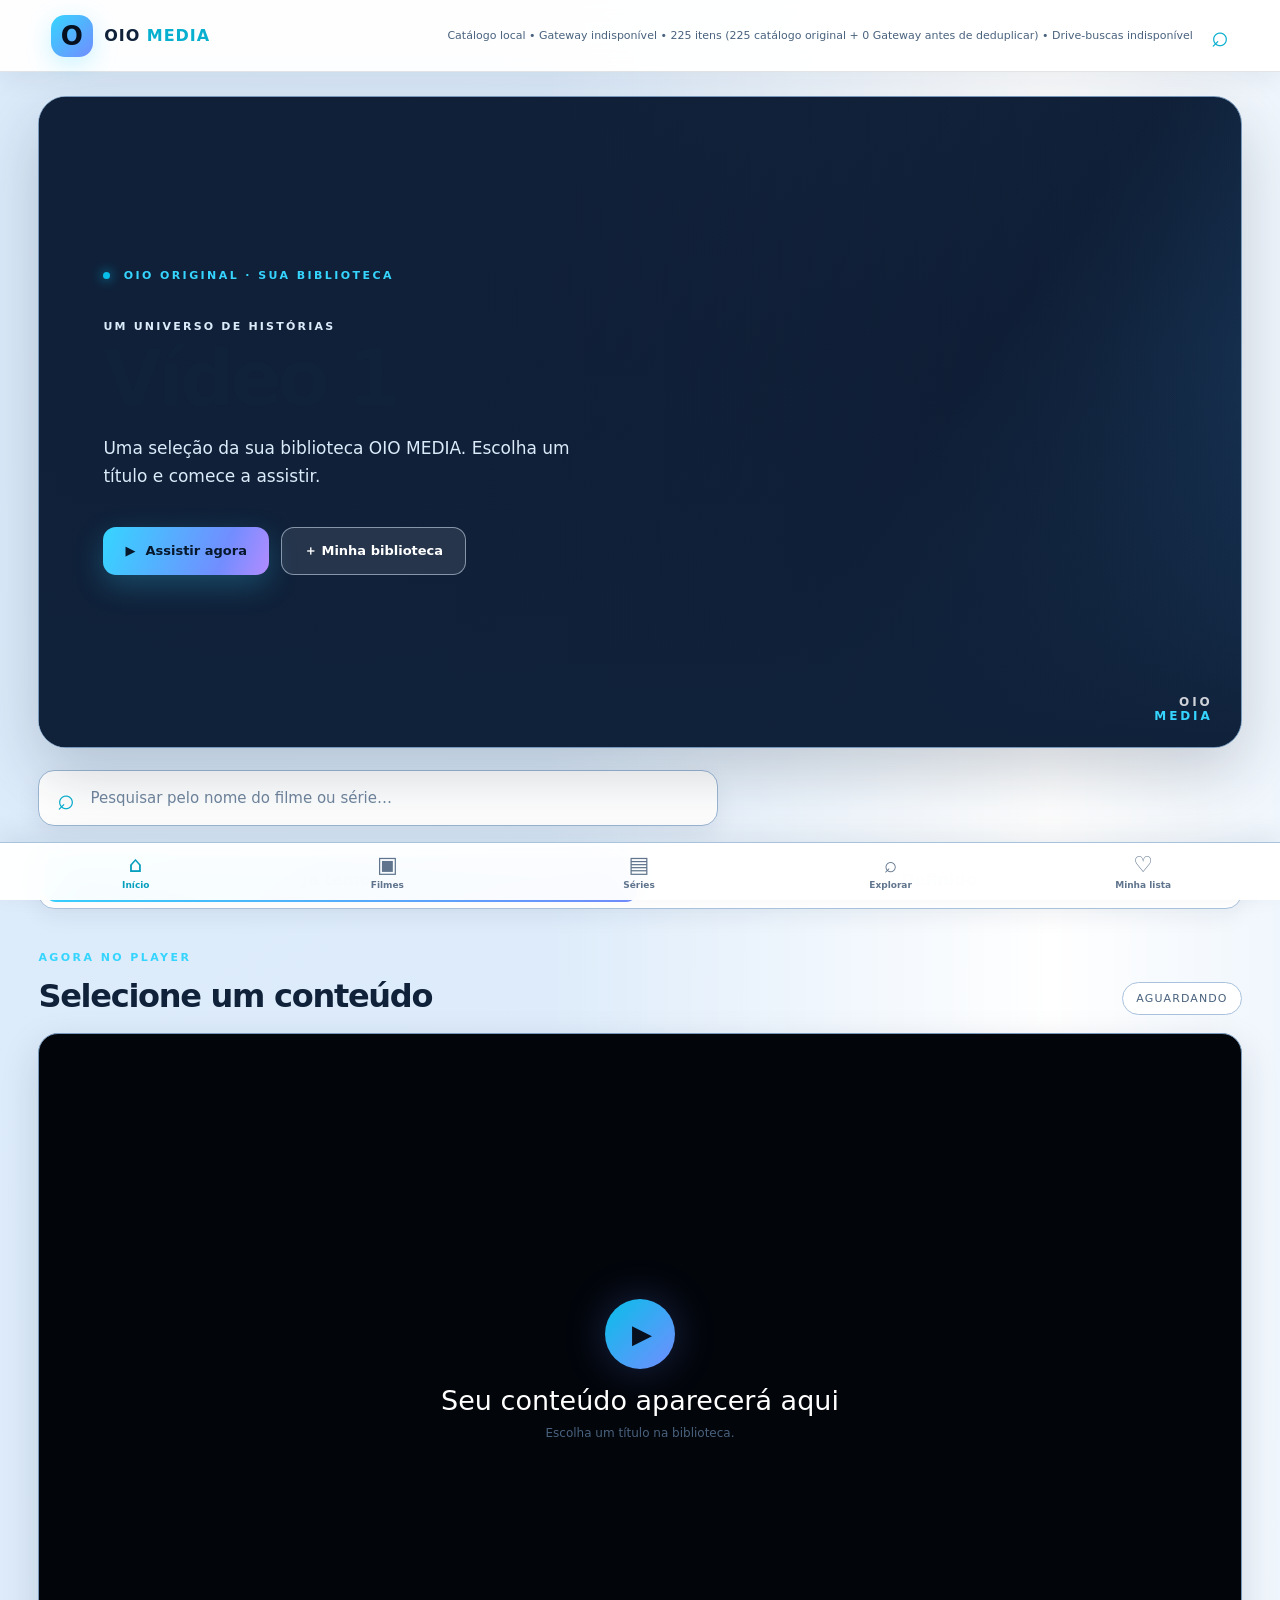
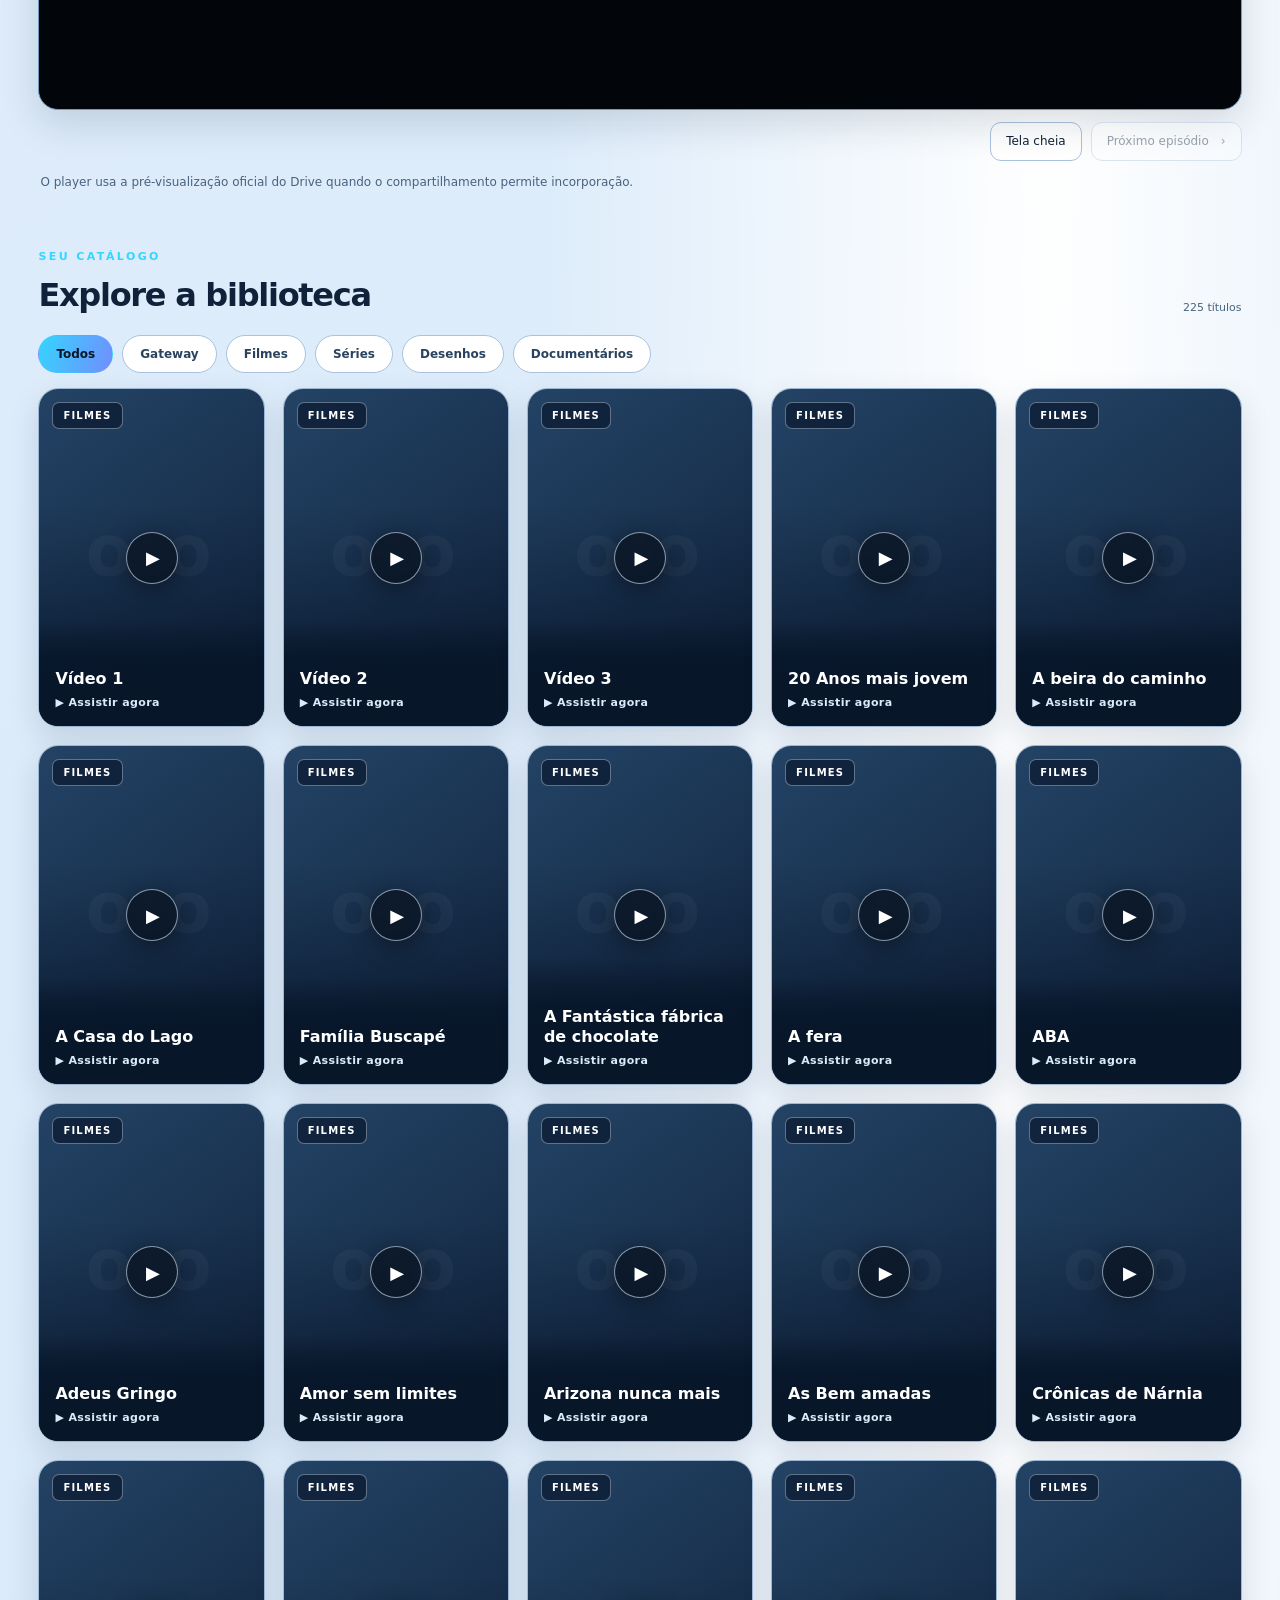
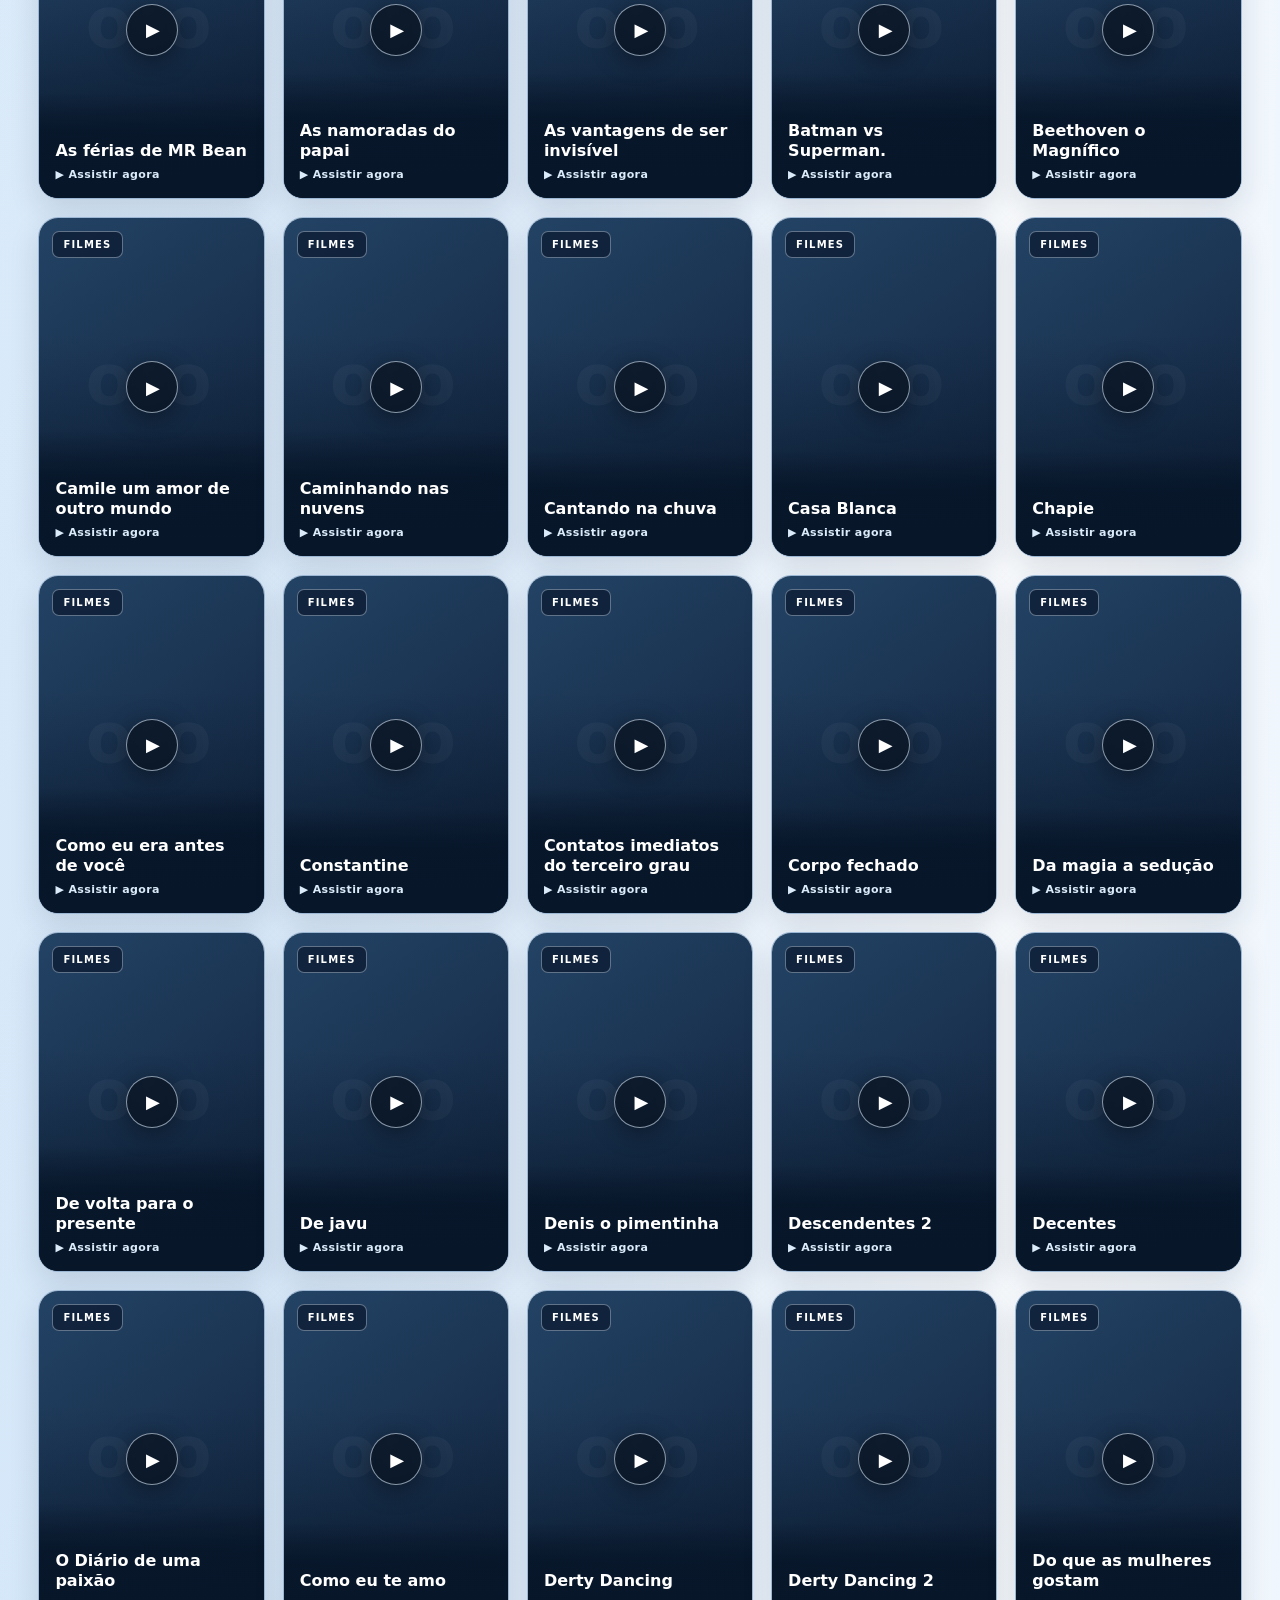
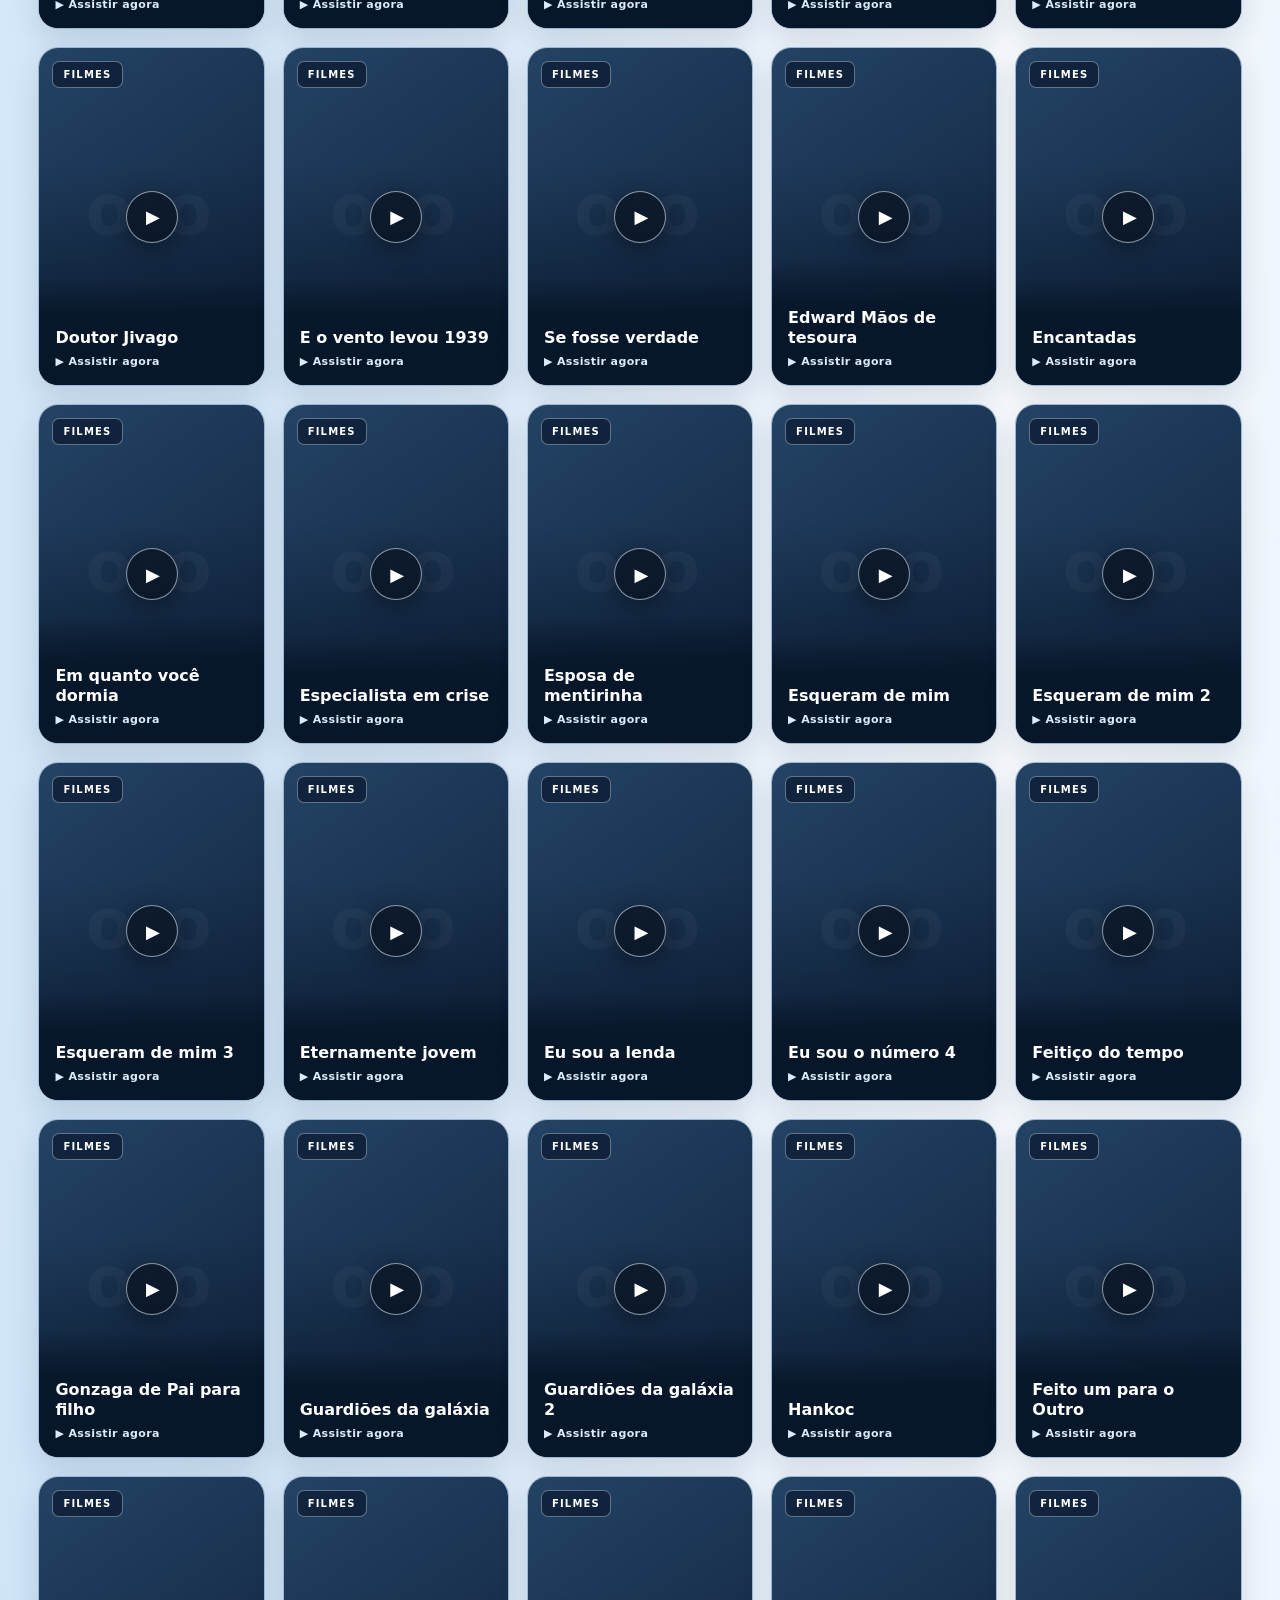
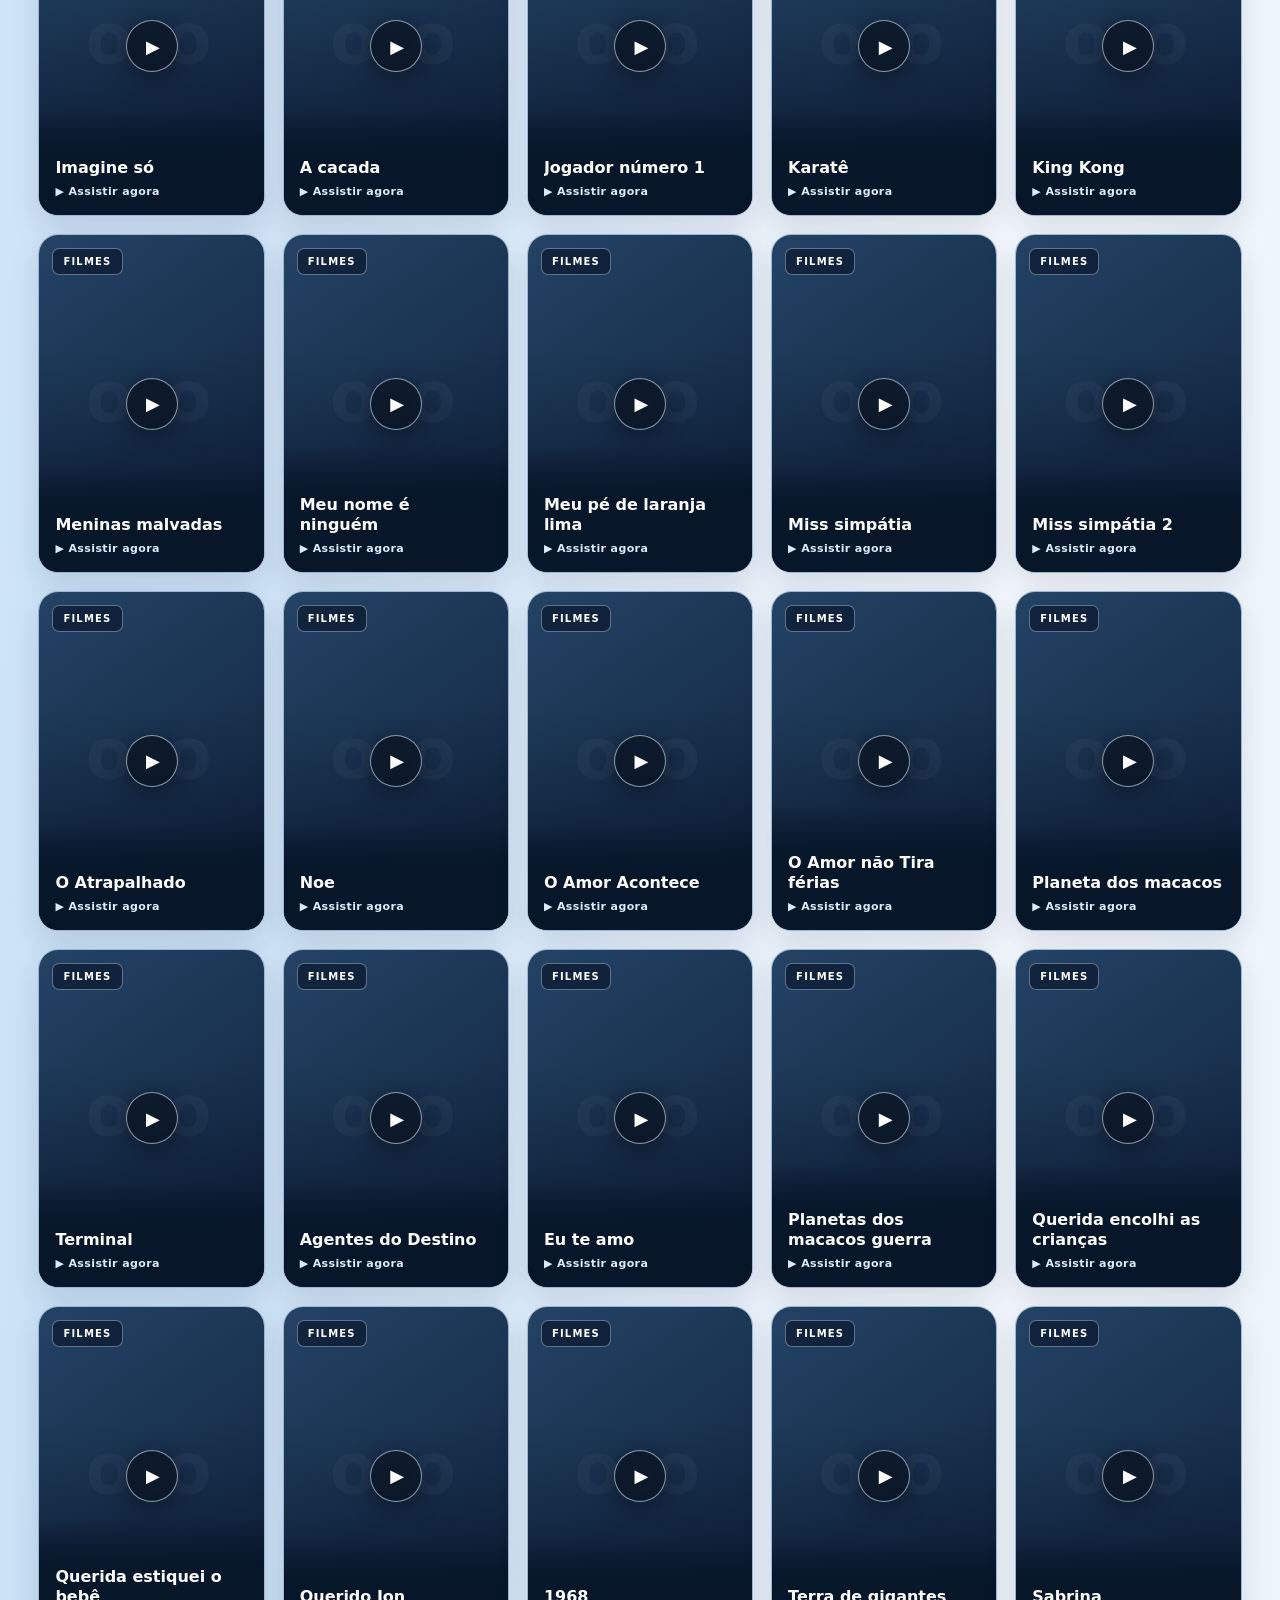
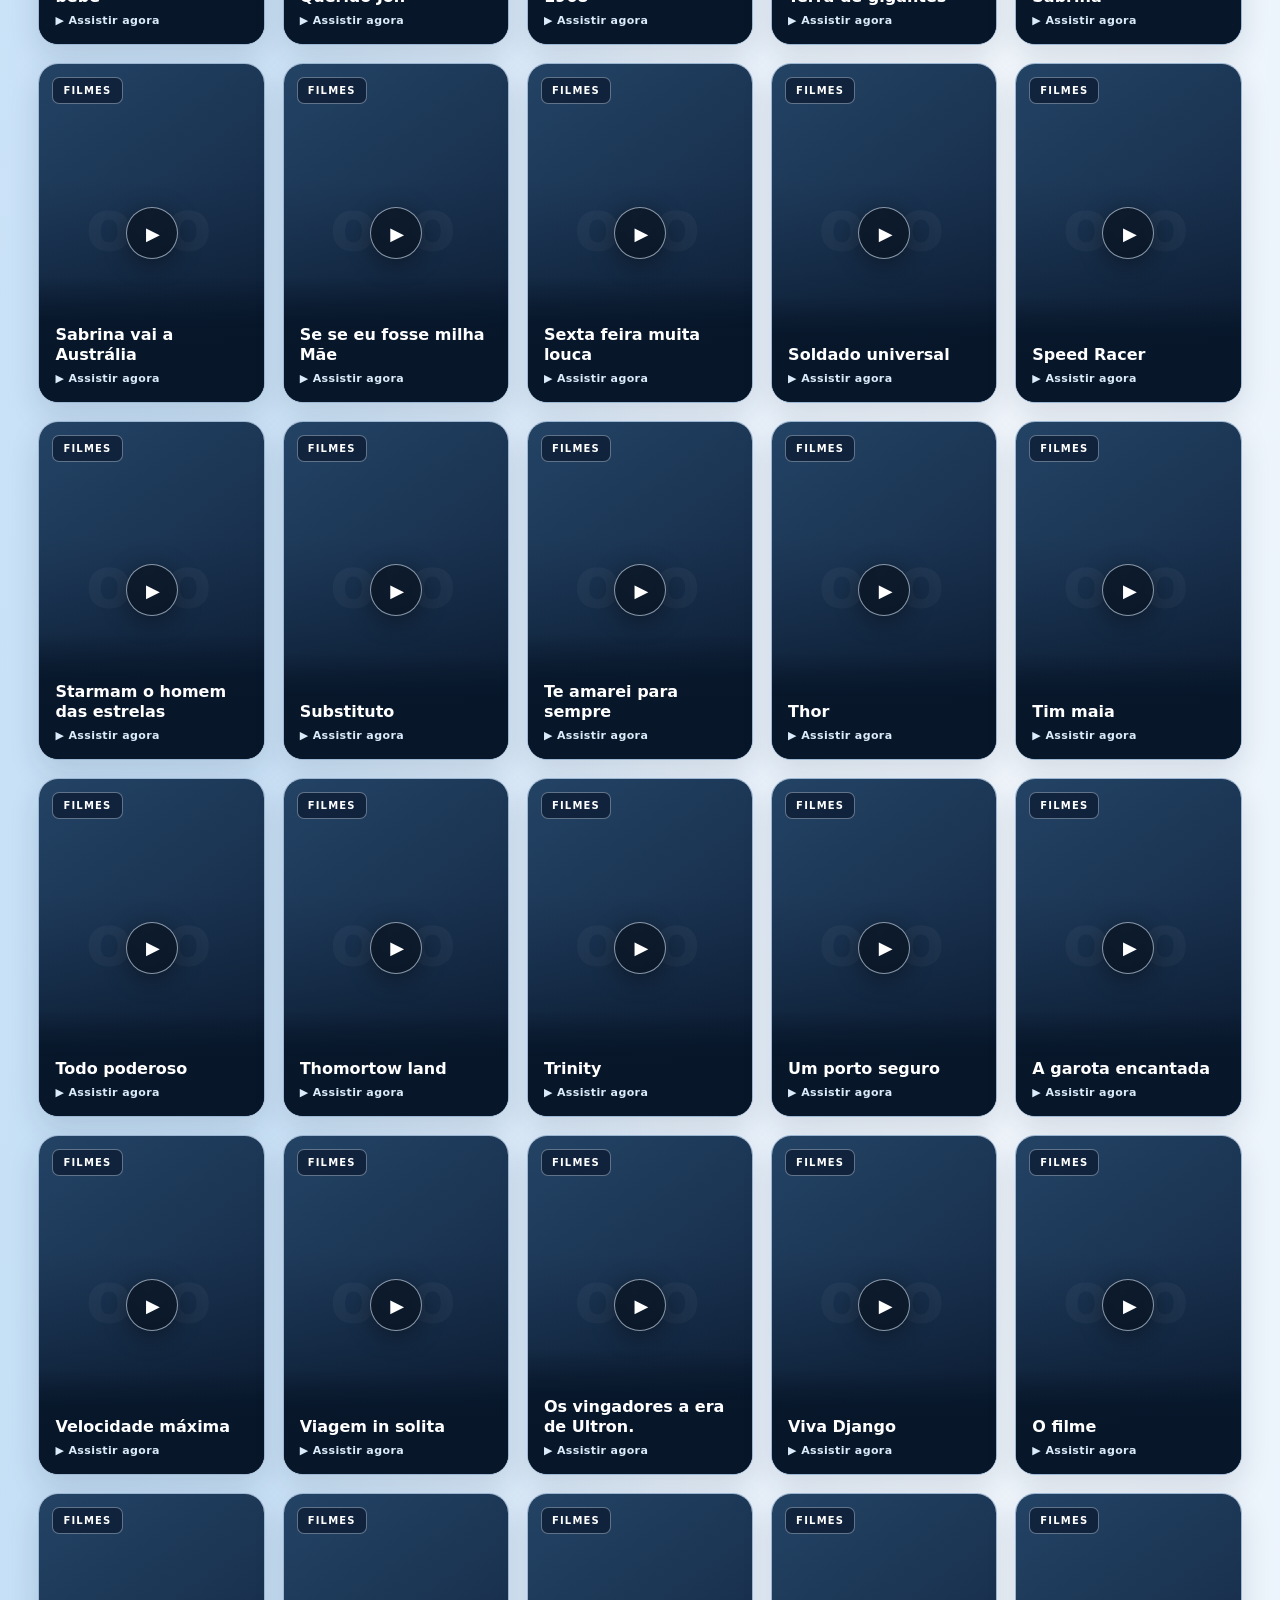
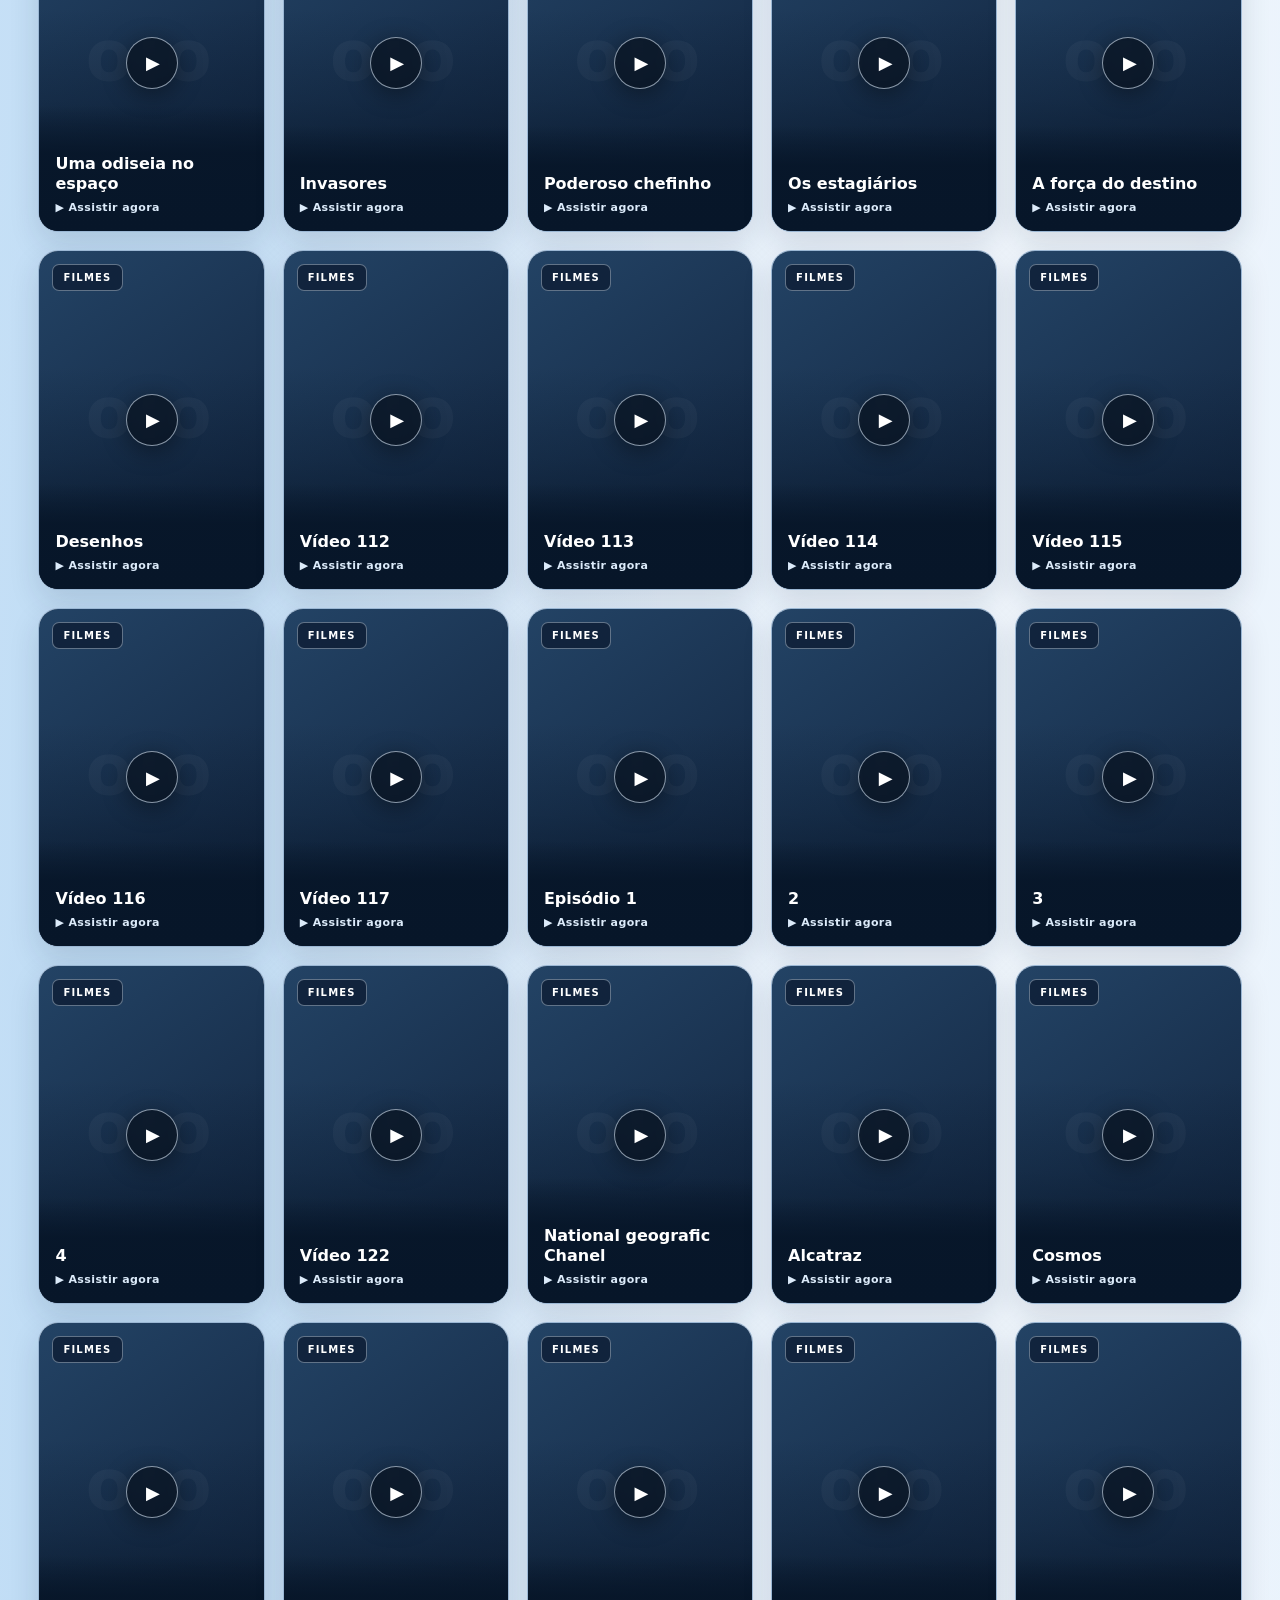
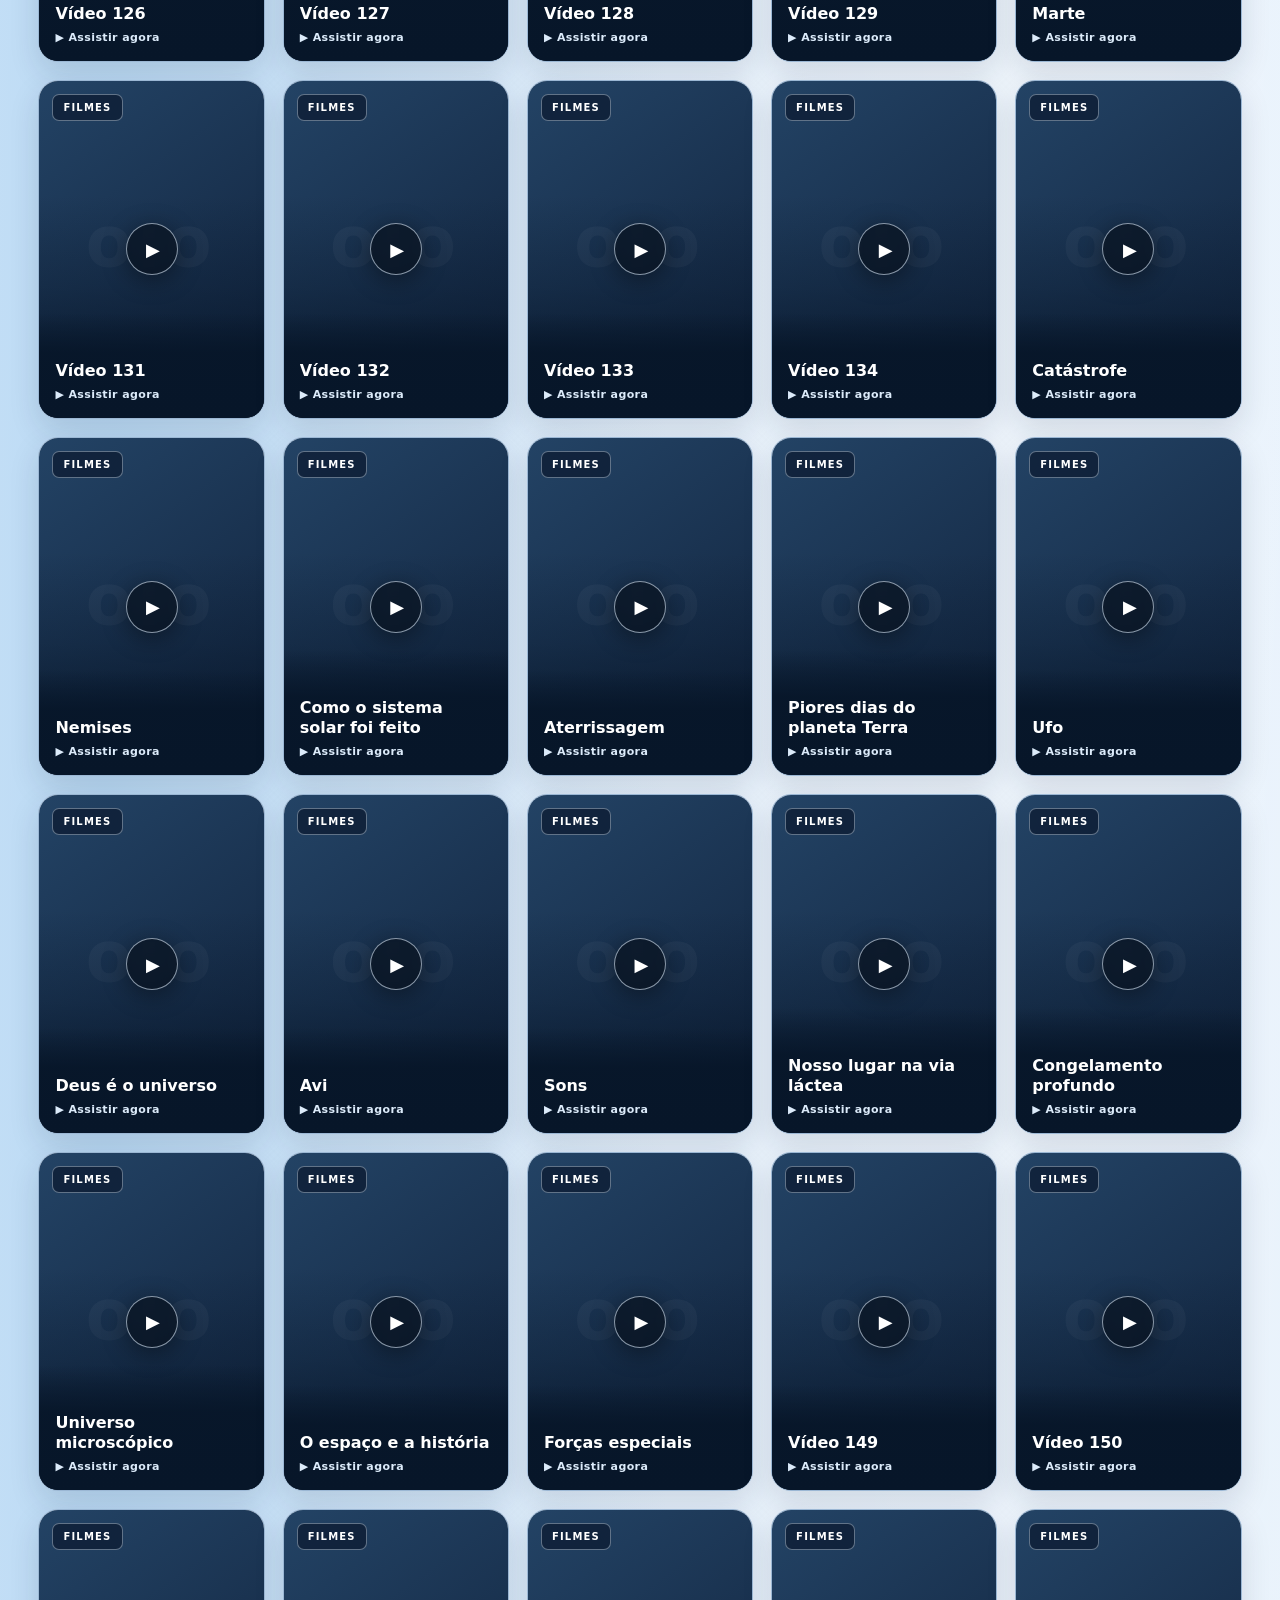
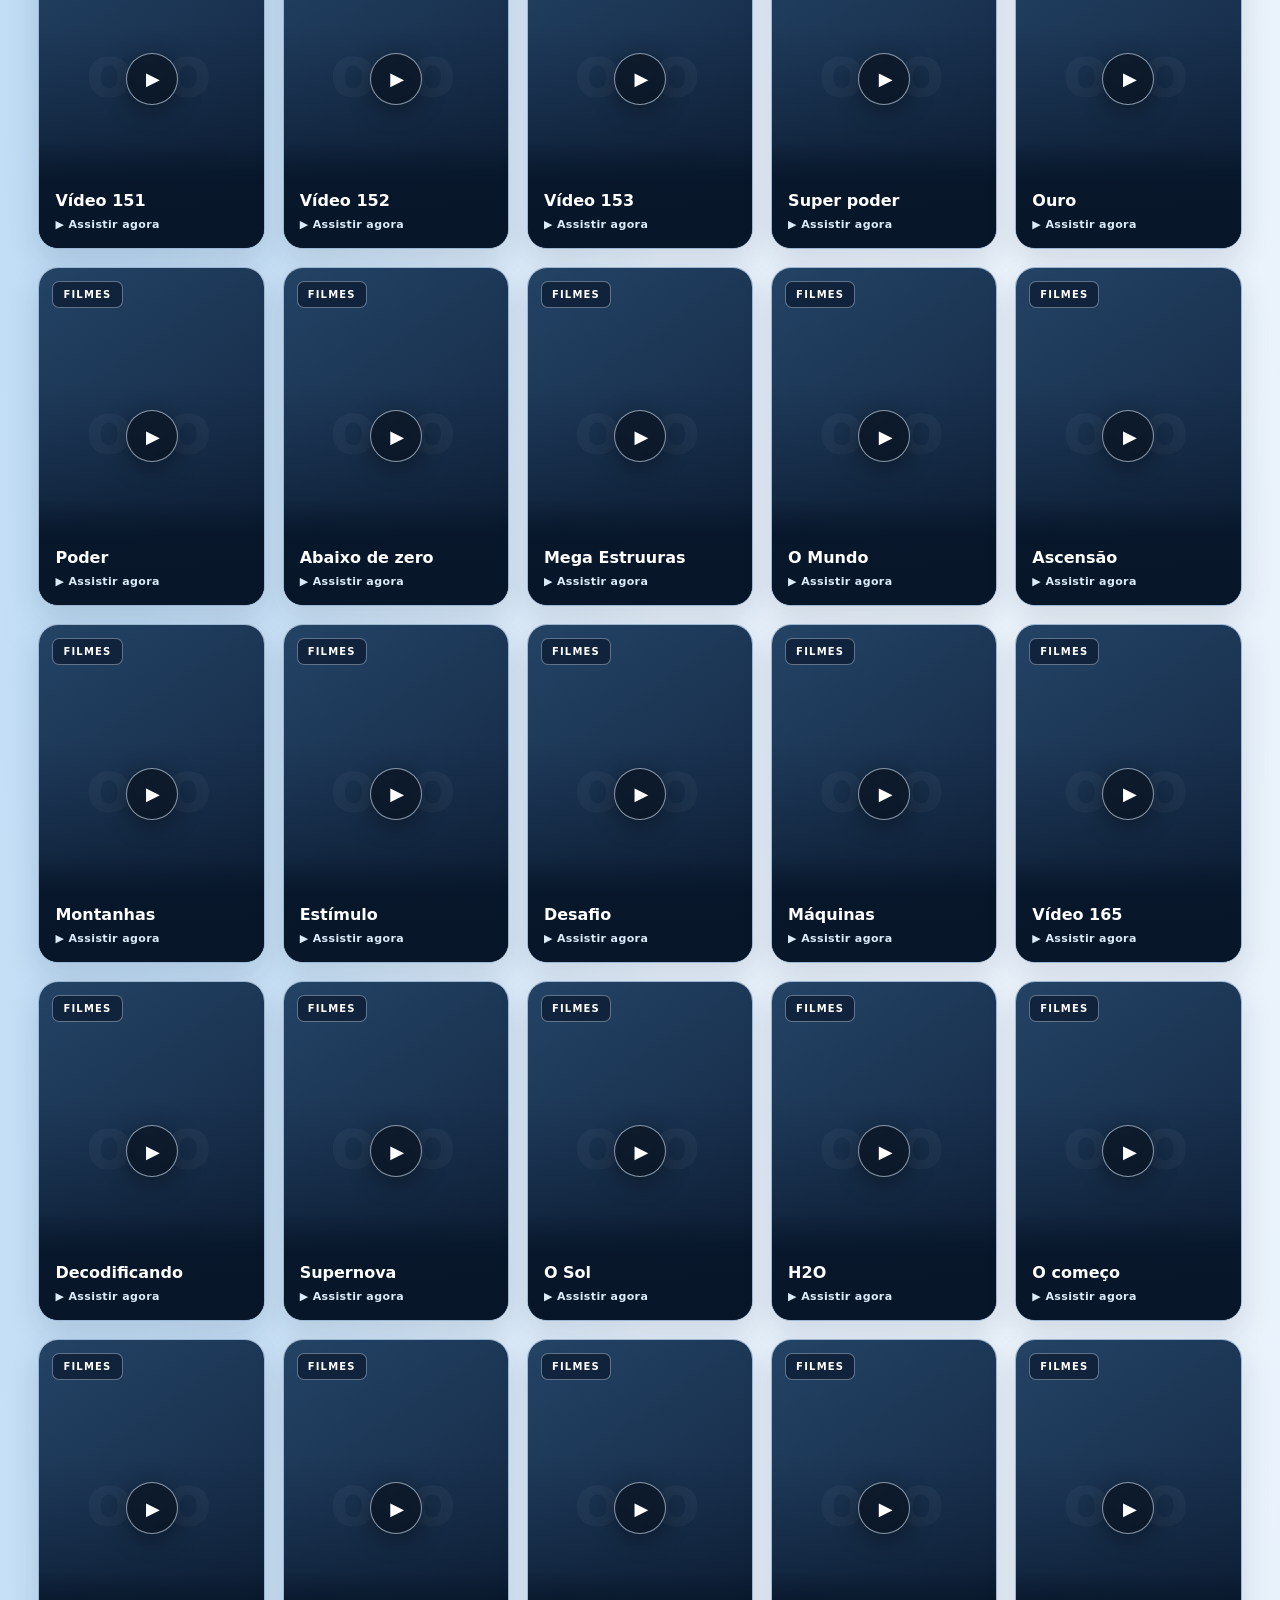
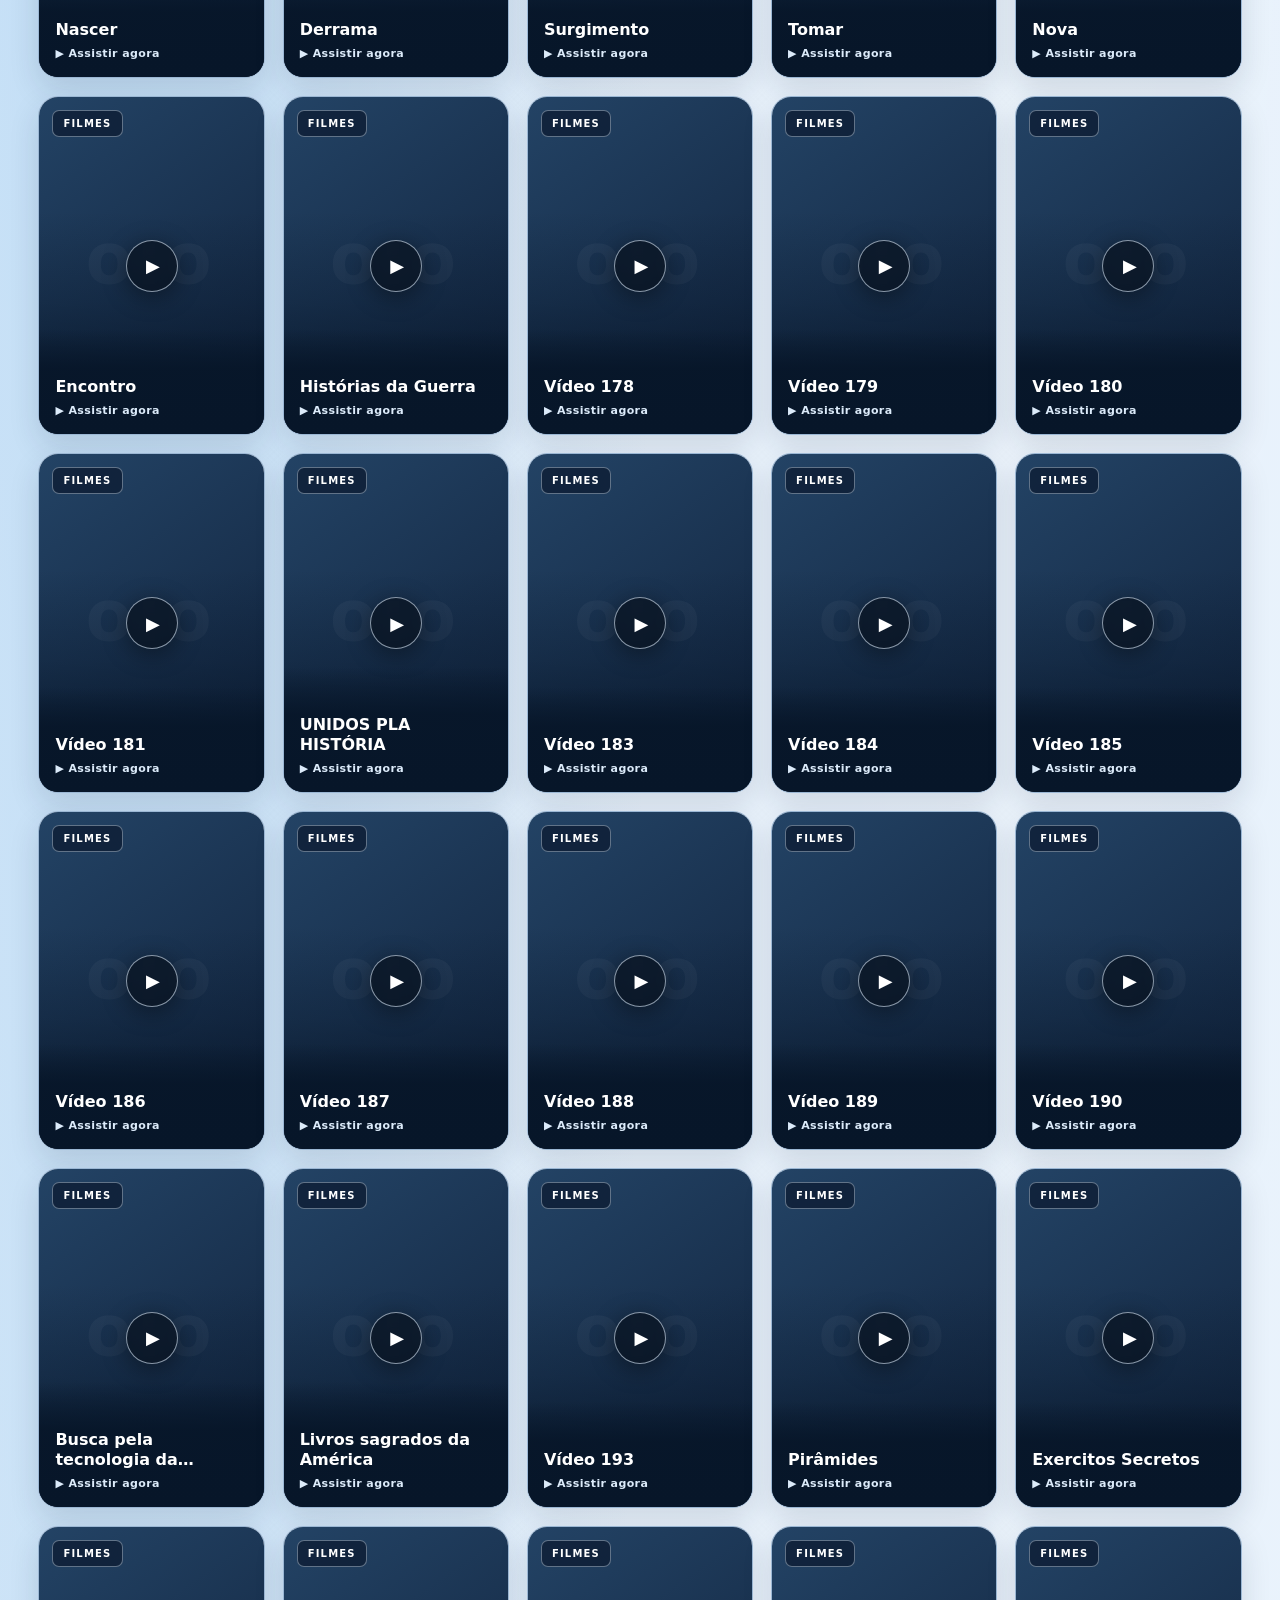
<file: player/index.html>
<!doctype html>
<html lang="pt-BR">
<head>
  <meta charset="utf-8">
  <meta name="viewport" content="width=device-width,initial-scale=1,viewport-fit=cover">
  <meta name="theme-color" content="#10213A">
  <meta name="description" content="OIO MEDIA — sua biblioteca cinematográfica.">
  <title>OIO MEDIA — Streaming</title>
  <link rel="manifest" href="./manifest.json">
  <link rel="stylesheet" href="./style.css?v=2.1.0">
  <link rel="stylesheet" href="./electric-cinema.css?v=1.1.0">
</head>
<body>
<header class="topbar">
  <a class="brand" href="./" aria-label="OIO MEDIA início"><span class="brand-mark">O</span><span class="brand-name">OIO <b>MEDIA</b></span></a>
  <span class="status" id="catalog-status">Carregando biblioteca…</span>
  <a class="top-search" href="#biblioteca" aria-label="Ir para pesquisa">⌕</a>
</header>
<main class="layout">
  <section class="hero" aria-label="Destaque cinematográfico">
    <div class="hero-backdrop" id="hero-backdrop"></div>
    <div class="hero-shade"></div>
    <div class="hero-copy">
      <p class="eyebrow"><span class="live-dot"></span> OIO ORIGINAL · SUA BIBLIOTECA</p>
      <p class="hero-kicker">UM UNIVERSO DE HISTÓRIAS</p>
      <h1 id="hero-title">Descubra sua próxima história.</h1>
      <p class="hero-description" id="hero-description">Filmes, séries, desenhos e vídeos reunidos em um só lugar.</p>
      <div class="hero-actions">
        <button class="primary-action" id="hero-play-btn" type="button">▶ <span>Explorar biblioteca</span></button>
        <a class="secondary-action" href="#biblioteca">＋ Minha biblioteca</a>
      </div>
    </div>
    <div class="hero-index"><span>OIO</span><b>MEDIA</b></div>
  </section>

  <section class="search-row" aria-label="Pesquisa da biblioteca">
    <label class="search"><span aria-hidden="true">⌕</span><input id="search-input" type="search" aria-label="Pesquisar títulos de filmes, séries e desenhos" placeholder="Pesquisar pelo nome do filme ou série…" autocomplete="off"></label>
  </section>

  <nav class="workspace-tabs" aria-label="Áreas do OIO">
    <button class="workspace-tab active" type="button" data-workspace="existing">Já temos</button>
    <button class="workspace-tab" type="button" data-workspace="defined">Definido</button>
  </nav>

  <section id="workspace-existing" class="workspace-panel active">
    <section class="player-section" aria-label="Player de vídeo">
      <div class="section-heading">
        <div><p class="eyebrow">AGORA NO PLAYER</p><h2 id="now-title">Selecione um conteúdo</h2></div>
        <span class="pill" id="player-kind">AGUARDANDO</span>
      </div>
      <div class="player-frame" id="player-frame"><div class="empty-player"><div class="large-play">▶</div><p>Seu conteúdo aparecerá aqui</p><small>Escolha um título na biblioteca.</small></div></div>
      <div class="player-controls"><button id="fullscreen-btn" type="button">Tela cheia</button><button id="next-btn" type="button" disabled>Próximo episódio　›</button></div>
      <p class="player-note" id="player-note">O player usa a pré-visualização oficial do Drive quando o compartilhamento permite incorporação.</p>
    </section>

    <section class="library-section" id="biblioteca">
      <div class="section-heading"><div><p class="eyebrow">SEU CATÁLOGO</p><h2>Explore a biblioteca</h2></div><span class="count" id="result-count" aria-live="polite">0 títulos</span></div>
      <nav class="filters" aria-label="Filtrar categoria">
        <button class="filter active" data-category="todos">Todos</button>
        <button class="filter" data-category="videos">Gateway</button>
        <button class="filter" data-category="filmes">Filmes</button>
        <button class="filter" data-category="series">Séries</button>
        <button class="filter" data-category="desenhos">Desenhos</button>
        <button class="filter" data-category="documentarios">Documentários</button>
      </nav>
      <div class="media-grid" id="media-grid"><div class="empty-library">Carregando biblioteca…</div></div>
    </section>

    <section class="discoveries-section" aria-label="Novas descobertas">
      <div class="section-heading"><div><p class="eyebrow">MOTOR DE DESCOBERTA</p><h2>Descobertas</h2></div><span class="count" id="discovery-count">Carregando candidatos…</span></div>
      <p class="player-note">Resultados encontrados pelo motor. A classificação não confirma propriedade, autorização ou reprodução.</p>
      <label class="search discovery-search"><span aria-hidden="true">⌕</span><input id="discovery-search" type="search" placeholder="Pesquisar descobertas…" autocomplete="off"></label>
      <nav class="filters discovery-filters" aria-label="Filtrar categoria de mídia">
        <button class="discovery-filter active" type="button" data-discovery-status="all">Todas</button>
        <button class="discovery-filter" type="button" data-discovery-status="videos">Vídeos</button>
        <button class="discovery-filter" type="button" data-discovery-status="filmes_series">Filmes e séries</button>
        <button class="discovery-filter" type="button" data-discovery-status="desenhos_animacoes">Desenhos</button>
        <button class="discovery-filter" type="button" data-discovery-status="musicas">Músicas</button>
      </nav>
      <div class="discovery-grid" id="discovery-grid"><div class="empty-library">Carregando descobertas…</div></div>
    </section>
  </section>

  <section id="workspace-defined" class="workspace-panel" hidden>
    <div class="section-heading"><div><p class="eyebrow">PRÓXIMA ETAPA</p><h2>O que está definido</h2></div><span class="pill">PLANEJADO</span></div>
    <p class="muted">Esta área documenta a arquitetura aprovada. Ela não altera a biblioteca existente.</p>
    <div class="defined-grid">
      <article class="defined-card"><span class="defined-index">01</span><h3>Fontes originais</h3><code>data/iptv-br/sources/</code><p>Guardar listas e arquivos de origem identificados.</p><span class="defined-state">Definido · ainda não criado</span></article>
      <article class="defined-card"><span class="defined-index">02</span><h3>Catálogo unificado</h3><code>data/iptv-br/catalog.json</code><p>Reunir emissora, cidade, estado, categoria, logo e EPG.</p><span class="defined-state">Definido · ainda não criado</span></article>
      <article class="defined-card"><span class="defined-index">03</span><h3>Motor de catálogo</h3><code>scripts/build_iptv_catalog.py</code><p>Normalizar metadados e identificar duplicados.</p><span class="defined-state">Definido · ainda não criado</span></article>
      <article class="defined-card"><span class="defined-index">04</span><h3>Cards e player de TV</h3><code>player/</code><p>Área futura para canais, separada da biblioteca atual.</p><span class="defined-state">Definido · ainda não integrado</span></article>
      <article class="defined-card"><span class="defined-index">05</span><h3>Automação</h3><code>.github/workflows/</code><p>Reconstruir o catálogo quando as fontes forem atualizadas.</p><span class="defined-state">Definido · ainda não criado</span></article>
    </div>
    <p class="player-note">Fontes serão tratadas como não verificadas até auditoria de disponibilidade, compatibilidade e autorização.</p>
  </section>
</main>

<nav class="bottom-nav" aria-label="Navegação principal">
  <a class="bottom-link active" href="./"><span>⌂</span><small>Início</small></a>
  <button class="bottom-link" type="button" data-bottom-category="filmes"><span>▣</span><small>Filmes</small></button>
  <button class="bottom-link" type="button" data-bottom-category="series"><span>▤</span><small>Séries</small></button>
  <a class="bottom-link" href="#discovery-grid"><span>⌕</span><small>Explorar</small></a>
  <a class="bottom-link" href="#biblioteca"><span>♡</span><small>Minha lista</small></a>
</nav>
<footer>OIO MEDIA <span>•</span> Acesse somente conteúdos que você tenha autorização para usar.</footer>
<script src="./drive-buscas-adapter.js?v=1.1.1" defer></script>
<script src="./player.js?v=1.1.3.14" defer></script>
<script src="./cinematic-ui.js?v=1.0.1" defer></script>
<script>if ("serviceWorker" in navigator) window.addEventListener("load", () => navigator.serviceWorker.register("./sw.js").catch(() => {}));</script>
</body>
</html>
</file>
<file: player/style.css>
:root{color-scheme:dark;--bg:#070914;--surface:#101629;--surface-2:#151e35;--line:#273653;--text:#f5f6ff;--muted:#a2aec5;--cyan:#45d3f5;--violet:#8977ff;--pink:#dc78ed;--radius:22px}
*{box-sizing:border-box}html{scroll-behavior:smooth;scroll-padding-top:90px}body{margin:0;min-height:100vh;padding-bottom:86px;background:radial-gradient(ellipse at 75% 0%,#25205a55,transparent 34%),radial-gradient(ellipse at 8% 32%,#123b5a30,transparent 34%),var(--bg);color:var(--text);font-family:Inter,ui-sans-serif,system-ui,-apple-system,"Segoe UI",sans-serif}
button,input,a{font:inherit}button,a{-webkit-tap-highlight-color:transparent}.topbar{height:72px;position:sticky;top:0;z-index:20;display:flex;align-items:center;gap:18px;padding:0 clamp(16px,4vw,58px);background:#080b18eF;border-bottom:1px solid #ffffff12;backdrop-filter:blur(18px)}
.brand{display:flex;align-items:center;gap:11px;color:var(--text);text-decoration:none;font-weight:900;letter-spacing:.06em;white-space:nowrap}.brand-mark{display:grid;place-items:center;width:42px;height:42px;border-radius:14px;background:linear-gradient(135deg,var(--cyan),var(--violet));color:#07101f;font-size:26px;box-shadow:0 6px 25px #5b91ff44}.brand-name b{color:var(--cyan)}.status{margin-left:auto;max-width:65%;font-size:11px;line-height:1.4;text-align:right;color:var(--muted)}.top-search{color:var(--cyan);font-size:30px;text-decoration:none}
.layout{width:min(1320px,94vw);margin:0 auto}.hero{position:relative;isolation:isolate;min-height:clamp(430px,54vw,650px);margin:24px 0 22px;overflow:hidden;border:1px solid #ffffff18;border-radius:28px;background:linear-gradient(120deg,#141d39,#101326 60%,#1a1740);box-shadow:0 24px 80px #0007}
.hero-backdrop{position:absolute;z-index:-3;inset:0;background-position:center 35%;background-size:cover;opacity:.78;transform:scale(1.02);transition:background-image .25s ease}.hero-shade{position:absolute;z-index:-2;inset:0;background:linear-gradient(90deg,#080b19 0%,#080b19e8 32%,#080b1980 65%,#080b1930 100%),linear-gradient(0deg,#080b19 0%,transparent 65%)}.hero-copy{position:relative;z-index:1;width:min(650px,78%);padding:clamp(30px,6vw,76px) clamp(24px,5vw,68px);display:flex;flex-direction:column;justify-content:center;min-height:inherit}
.eyebrow{margin:0 0 13px;color:var(--cyan);font-size:11px;font-weight:850;letter-spacing:.22em}.live-dot{display:inline-block;width:7px;height:7px;margin-right:7px;border-radius:50%;background:var(--cyan);box-shadow:0 0 12px var(--cyan)}.hero-kicker{margin:25px 0 8px;color:#c3c8dc;font-size:11px;font-weight:800;letter-spacing:.2em}.hero h1{max-width:680px;margin:0;font-size:clamp(38px,6vw,76px);line-height:.99;letter-spacing:-.055em;text-wrap:balance}.hero-description{max-width:510px;color:#c2c9da;font-size:clamp(14px,1.5vw,17px);line-height:1.65}.hero-actions{display:flex;flex-wrap:wrap;gap:12px;margin-top:20px}.primary-action,.secondary-action{min-height:48px;display:inline-flex;align-items:center;justify-content:center;gap:10px;padding:0 22px;border-radius:13px;text-decoration:none;font-weight:850;font-size:13px;cursor:pointer}.primary-action{border:0;background:linear-gradient(110deg,var(--cyan),var(--violet) 70%,var(--pink));color:#080c1c;box-shadow:0 8px 28px #7c75ff44}.secondary-action{border:1px solid #ffffff40;background:#11182ca8;color:white}.hero-index{position:absolute;right:28px;bottom:24px;display:flex;flex-direction:column;align-items:end;font-size:12px;font-weight:900;letter-spacing:.24em;color:#ffffff9c}.hero-index b{color:var(--cyan)}
.search-row{margin:20px 0 24px}.search{width:min(680px,100%);height:56px;display:flex;align-items:center;gap:13px;padding:0 18px;border:1px solid #405071;border-radius:16px;background:#0c1222eF;box-shadow:0 8px 25px #0003}.search span{color:var(--cyan);font-size:30px}.search input{width:100%;min-width:0;border:0;outline:0;background:transparent;color:var(--text);font-size:15px}.search input::placeholder{color:#8491aa}
.workspace-tabs{display:flex;gap:7px;margin:24px 0 30px;padding:6px;border:1px solid var(--line);border-radius:16px;background:#0c1221}.workspace-tab{flex:1;min-height:45px;border:0;border-radius:11px;background:transparent;color:var(--muted);font-weight:800;cursor:pointer}.workspace-tab.active{background:linear-gradient(110deg,var(--cyan),var(--violet));color:#07101c}.workspace-panel[hidden]{display:none}
.player-section,.library-section,.discoveries-section{margin:42px 0 58px}.section-heading{display:flex;align-items:end;justify-content:space-between;gap:15px;margin-bottom:18px}.section-heading h2{margin:0;font-size:clamp(23px,3vw,32px);letter-spacing:-.04em}.pill,.count{font-size:11px;color:var(--muted)}.pill{padding:9px 13px;border:1px solid var(--line);border-radius:30px;letter-spacing:.1em}
.player-frame{position:relative;width:100%;aspect-ratio:16/9;min-height:220px;max-height:720px;overflow:hidden;isolation:isolate;border:1px solid var(--line);border-radius:20px;background:#020309}.player-frame iframe,.player-frame video{position:absolute;inset:0;display:block;width:100%;height:100%;border:0;background:#000;object-fit:contain}.empty-player{position:absolute;inset:0;display:flex;flex-direction:column;align-items:center;justify-content:center;text-align:center;color:var(--muted);padding:20px}.large-play{display:grid;place-items:center;width:70px;height:70px;margin-bottom:16px;padding-left:4px;border-radius:50%;background:linear-gradient(135deg,var(--cyan),var(--violet));color:#07101c;font-size:26px;box-shadow:0 0 40px #6d83ff44}.empty-player p{margin:0 0 8px;color:var(--text);font-size:clamp(18px,3vw,27px)}.empty-player small,.player-note{color:var(--muted);font-size:12px;line-height:1.6}.player-controls{display:flex;justify-content:flex-end;gap:9px;margin-top:12px}.player-controls button{padding:10px 15px;border:1px solid var(--line);border-radius:11px;background:var(--surface);color:var(--text);font-size:12px}.player-controls button:disabled{opacity:.4}.player-note{margin:12px 2px}
.filters{display:flex;gap:9px;overflow-x:auto;padding:3px 0 15px;scrollbar-width:thin;scrollbar-color:#435c82 transparent}.filter,.discovery-filter{flex:0 0 auto;padding:11px 17px;border:1px solid var(--line);border-radius:30px;background:#10182b;color:#aebbd2;font-size:12px;font-weight:750;white-space:nowrap;cursor:pointer}.filter.active,.filter:hover,.discovery-filter.active{border-color:transparent;background:linear-gradient(110deg,var(--cyan),var(--violet));color:#07101c}
.media-grid{display:grid;grid-template-columns:repeat(4,minmax(0,1fr));gap:17px}.media-card{min-width:0;overflow:hidden;border:1px solid #293957;border-radius:18px;background:linear-gradient(155deg,#17213a,#0d1425 85%);box-shadow:0 10px 28px #0003;cursor:pointer;transition:transform .2s,border-color .2s,box-shadow .2s}.media-card:hover,.media-card:focus{transform:translateY(-4px);border-color:var(--cyan);box-shadow:0 16px 34px #0007;outline:none}.poster-placeholder{position:relative;display:grid;place-items:center;aspect-ratio:16/10;overflow:hidden;background:radial-gradient(circle at 50% 35%,#354b76,#111a30 70%);color:#a9bad7}.poster-placeholder:before{content:"OIO";position:absolute;font-size:52px;font-weight:950;letter-spacing:.15em;color:#ffffff0b}.poster-image{position:absolute;inset:0;width:100%;height:100%;object-fit:cover;transition:transform .4s}.media-card:hover .poster-image{transform:scale(1.055)}.poster-shade{position:absolute;inset:35% 0 0;background:linear-gradient(transparent,#050817bd)}.poster-play{position:absolute;top:50%;left:50%;display:grid;place-items:center;width:48px;height:48px;padding-left:3px;transform:translate(-50%,-50%);border:1px solid #ffffff80;border-radius:50%;background:#070b18bd;color:white;font-size:18px}.poster-tag{position:absolute;top:11px;left:11px;padding:6px 9px;border:1px solid #ffffff35;border-radius:7px;background:#080d1bdc;color:#e4edff;font-size:9px;font-weight:850;letter-spacing:.12em}.media-info{padding:13px 14px 15px}.media-info h3{overflow:hidden;margin:0 0 8px;font-size:14px;line-height:1.35;text-overflow:ellipsis;white-space:nowrap}.media-info p{margin:0;color:#a2b7d5;font-size:11px;font-weight:750}
.discovery-grid{display:grid;grid-template-columns:repeat(2,minmax(0,1fr));gap:14px}.discovery-card,.defined-card{min-width:0;padding:18px;border:1px solid var(--line);border-radius:18px;background:linear-gradient(145deg,#151f36,#0d1424)}.discovery-card h3{font-size:15px}.discovery-card p{color:var(--muted);font-size:12px;line-height:1.55}.discovery-thumbnail{width:100%;max-height:230px;object-fit:cover;border-radius:12px}.discovery-open{color:var(--cyan);font-weight:800;text-decoration:none}.discovery-card-heading{display:flex;align-items:start;justify-content:space-between;gap:12px}.discovery-status{flex:0 0 auto;color:#aabbd4;font-size:10px}.discovery-evidence{color:var(--muted)}.empty-library{grid-column:1/-1;padding:30px;border:1px dashed #3a4d6c;border-radius:16px;color:var(--muted);text-align:center;line-height:1.6}
.defined-grid{display:grid;grid-template-columns:repeat(2,minmax(0,1fr));gap:14px;margin:20px 0}.defined-card h3{margin:12px 0 8px}.defined-card p{color:var(--muted);font-size:13px;line-height:1.5}.defined-card code{color:var(--cyan);font-size:11px}.defined-index{color:var(--cyan);font-weight:900}.defined-state{color:#a7b9d4;font-size:11px}.muted{color:var(--muted);line-height:1.6}
footer{padding:28px 18px;text-align:center;border-top:1px solid #ffffff12;color:#75839e;font-size:10px;letter-spacing:.08em}footer span{color:var(--cyan)}
.bottom-nav{position:fixed;z-index:30;right:0;bottom:0;left:0;display:flex;justify-content:space-around;align-items:center;gap:4px;padding:9px max(12px,env(safe-area-inset-right)) calc(9px + env(safe-area-inset-bottom)) max(12px,env(safe-area-inset-left));border-top:1px solid #ffffff1c;background:#090d1cf2;backdrop-filter:blur(20px)}.bottom-link{min-width:54px;display:flex;flex-direction:column;align-items:center;gap:3px;border:0;background:transparent;color:#8e9bb4;text-decoration:none;cursor:pointer}.bottom-link span{font-size:22px;line-height:1.1}.bottom-link small{font-size:9px;font-weight:750}.bottom-link.active,.bottom-link:focus{color:var(--cyan)}
.preview-action{position:absolute;z-index:3;inset:0;display:grid;place-items:center;background:linear-gradient(180deg,#0002,#0005);pointer-events:none}.preview-play{pointer-events:auto;display:flex;align-items:center;gap:12px;padding:14px 22px;border:1px solid #ffffff55;border-radius:999px;background:#07111ddd;color:#fff;font-size:14px;cursor:pointer}.preview-play span{display:grid;place-items:center;width:34px;height:34px;border-radius:50%;background:linear-gradient(135deg,var(--cyan),var(--violet));color:#06111c}.drive-fallback{position:absolute;z-index:4;top:12px;right:12px;padding:9px 12px;border:1px solid #ffffff55;border-radius:10px;background:#080d17e8;color:#fff;text-decoration:none;font-size:11px;font-weight:700}.player-frame:fullscreen{width:100vw;height:100vh;max-height:none;aspect-ratio:auto;border:0;border-radius:0}.player-frame:fullscreen iframe{width:100%;height:100%}
@media(max-width:900px){.media-grid{grid-template-columns:repeat(3,minmax(0,1fr))}.hero{min-height:480px}.hero-copy{width:85%}}
@media(max-width:620px){body{padding-bottom:78px}.topbar{height:62px;padding:0 14px;gap:10px}.brand-mark{width:36px;height:36px;font-size:22px}.brand{gap:8px;font-size:13px}.status{font-size:9px;max-width:55%}.layout{width:94vw}.hero{min-height:510px;margin:13px 0 17px;border-radius:21px}.hero-backdrop{background-position:center}.hero-shade{background:linear-gradient(0deg,#080b19 0%,#080b19e8 22%,#080b1970 62%,#080b1920 100%)}.hero-copy{width:100%;justify-content:end;padding:26px 21px 35px}.hero-kicker{margin-top:18px}.hero h1{font-size:clamp(36px,10vw,54px)}.hero-description{font-size:14px}.hero-index{right:17px;top:17px;bottom:auto;font-size:10px}.search{height:52px}.workspace-tabs{margin:18px 0 25px}.player-section,.library-section,.discoveries-section{margin:34px 0 45px}.section-heading h2{font-size:23px}.player-frame{aspect-ratio:16/10;min-height:210px;border-radius:15px}.media-grid{grid-template-columns:repeat(2,minmax(0,1fr));gap:11px}.media-card{border-radius:15px}.poster-placeholder{aspect-ratio:3/4}.media-info{padding:10px}.media-info h3{font-size:12px}.media-info p{font-size:10px}.discovery-grid,.defined-grid{grid-template-columns:1fr}.filter,.discovery-filter{padding:10px 14px;font-size:11px}.bottom-nav{padding-top:8px}.bottom-link span{font-size:20px}.bottom-link small{font-size:8px}}
@media(min-width:621px) and (max-width:900px){.media-grid{grid-template-columns:repeat(3,minmax(0,1fr))}.hero-copy{width:80%}}
@media(prefers-reduced-motion:reduce){*,*::before,*::after{scroll-behavior:auto!important;transition:none!important;animation:none!important}}


/* OIO MEDIA · posters cinematográficos v2.1 */
.media-grid{grid-template-columns:repeat(4,minmax(0,1fr));gap:20px}
.media-card{position:relative;isolation:isolate;min-height:0;aspect-ratio:2/3;border-radius:20px;background:#080d19;box-shadow:0 14px 34px #0006;transition:transform .24s ease,border-color .24s ease,box-shadow .24s ease}
.media-card .poster-placeholder{position:absolute;inset:0;aspect-ratio:auto;background:radial-gradient(circle at 50% 35%,#354b76,#111a30 70%)}
.media-card .poster-image{object-position:center center}
.media-card .poster-shade{inset:25% 0 0;background:linear-gradient(180deg,transparent 15%,#05081735 48%,#050817f2 100%);z-index:1}
.media-card .poster-tag{z-index:3;top:13px;left:13px;padding:7px 10px;font-size:10px;backdrop-filter:blur(12px)}
.media-card .poster-play{z-index:3;width:52px;height:52px;background:#07101caa;backdrop-filter:blur(10px);box-shadow:0 5px 24px #0006}
.media-card .media-info{position:absolute;z-index:2;right:0;bottom:0;left:0;padding:48px 16px 17px;background:linear-gradient(180deg,transparent,#050817e8 38%,#050817f5 100%)}
.media-card .media-info h3{display:-webkit-box;overflow:hidden;margin:0 0 7px;color:#fff;font-size:clamp(14px,1.25vw,18px);font-weight:850;line-height:1.25;white-space:normal;text-overflow:clip;-webkit-box-orient:vertical;-webkit-line-clamp:2}
.media-card .media-info p{margin:0;color:#b9c9e1;font-size:11px;letter-spacing:.035em}
.media-card:hover,.media-card:focus-visible{transform:translateY(-5px) scale(1.012);border-color:#55d8ff;box-shadow:0 20px 42px #0009,0 0 0 1px #55d8ff33;outline:none}
.search:focus-within{border-color:var(--cyan);box-shadow:0 0 0 3px #45d3f522,0 10px 28px #0004}
#result-count{min-width:80px;text-align:right}
@media(max-width:900px){.media-grid{grid-template-columns:repeat(3,minmax(0,1fr));gap:15px}}
@media(max-width:620px){.media-grid{grid-template-columns:repeat(2,minmax(0,1fr));gap:13px}.media-card{aspect-ratio:2/3;border-radius:17px}.media-card .media-info{padding:42px 12px 14px}.media-card .media-info h3{font-size:13px;line-height:1.28}.media-card .media-info p{font-size:10px}.media-card .poster-tag{top:10px;left:10px;font-size:9px}.media-card .poster-play{width:44px;height:44px}}
@media(min-width:1100px){.media-grid{grid-template-columns:repeat(5,minmax(0,1fr));gap:18px}}
</file>
<file: player/electric-cinema.css>
/* OIO MEDIA · Electric Cinema Light
   Fundo aprovado: gelo #DCEBFA · superfícies #FFFFFF · azul #10213A.
   Mantém o destaque cinematográfico, os posters e o player escuros.
   Camada exclusivamente visual: não altera catálogo, pesquisa, Gateway ou reprodução. */
:root{
  color-scheme:light;
  --bg:#DCEBFA;
  --surface:#FFFFFF;
  --surface-2:#F3F8FE;
  --line:#A9C2DD;
  --text:#10213A;
  --muted:#49627E;
  --cyan:#08BFEA;
  --violet:#728DFF;
  --pink:#B28CFF;
  --radius:22px;
}
html{background:#DCEBFA}
body{
  color:#10213A;
  background:
    radial-gradient(ellipse at 82% 3%,#FFFFFF 0%,transparent 34%),
    radial-gradient(ellipse at 8% 36%,#B9D9F4 0%,transparent 34%),
    linear-gradient(145deg,#DCEBFA 0%,#EAF3FC 52%,#D5E6F7 100%);
}
.topbar{
  background:#FFFFFFF2;
  border-bottom:1px solid #10213A20;
  box-shadow:0 7px 26px #10213A12;
  backdrop-filter:blur(18px);
}
.brand{color:#10213A}
.brand-mark{background:linear-gradient(135deg,#35D5FF,#728DFF);box-shadow:0 7px 25px #35D5FF44}
.brand-name b,.top-search{color:#08AFCF}
.status{color:#49627E}
.hero{
  border-color:#7899BC;
  background:linear-gradient(125deg,#234365,#10213A 68%,#1B4267);
  box-shadow:0 24px 64px #10213A35;
}
.hero-backdrop{opacity:.92}
.hero-shade{
  background:
    linear-gradient(90deg,#10213AF2 0%,#10213AD9 30%,#10213A78 63%,#10213A20 100%),
    linear-gradient(0deg,#10213A 0%,transparent 62%);
}
.hero-kicker{color:#DCEBFA}
.hero-description{color:#DCEBFA}
.hero-index{color:#FFFFFFCC}
.hero-index b,.eyebrow{color:#35D5FF}
.primary-action{
  background:linear-gradient(110deg,#35D5FF 0%,#728DFF 72%,#B28CFF 100%);
  color:#07182B;
  box-shadow:0 10px 30px #35D5FF3D;
}
.secondary-action{border-color:#DCEBFA88;background:#FFFFFF18;color:#FFFFFF}
.search{
  border-color:#9BB7D4;
  background:#FFFFFF;
  box-shadow:0 8px 24px #10213A12;
}
.search span{color:#08AFCF}
.search input{color:#10213A}
.search input::placeholder{color:#71869E}
.search:focus-within{border-color:#08BFEA;box-shadow:0 0 0 3px #08BFEA25,0 10px 26px #10213A18}
.workspace-tabs{border-color:#A9C2DD;background:#FFFFFF;box-shadow:0 7px 22px #10213A10}
.workspace-tab{color:#49627E}
.workspace-tab.active{background:linear-gradient(110deg,#35D5FF,#728DFF);color:#07182B}
.pill,.count{color:#49627E}
.pill{border-color:#A9C2DD;background:#FFFFFF}
.player-frame{border-color:#7899BC;background:#02050A;box-shadow:0 14px 38px #10213A25}
.empty-player{color:#DCEBFA}
.empty-player p{color:#FFFFFF}
.empty-player small,.player-note{color:#49627E}
.player-controls button{border-color:#A9C2DD;background:#FFFFFF;color:#10213A}
.filter,.discovery-filter{border-color:#A9C2DD;background:#FFFFFF;color:#29435F}
.filter.active,.filter:hover,.discovery-filter.active{border-color:transparent;background:linear-gradient(110deg,#35D5FF,#728DFF);color:#07182B}
.media-card{border-color:#9BB7D4;background:#FFFFFF;box-shadow:0 12px 30px #10213A20}
.media-card .poster-placeholder{background:linear-gradient(145deg,#234365,#10213A)}
.media-card .poster-shade{background:linear-gradient(180deg,transparent 12%,#07162944 48%,#071629F5 100%)}
.media-card .media-info{background:linear-gradient(180deg,transparent,#071629E8 38%,#071629F8 100%)}
.media-card .media-info h3{color:#FFFFFF}
.media-card .media-info p{color:#DCEBFA}
.media-card:hover,.media-card:focus-visible{border-color:#08BFEA;box-shadow:0 18px 40px #10213A30,0 0 0 1px #08BFEA55}
.poster-tag{border-color:#DCEBFA66;background:#10213AE8;color:#FFFFFF}
.poster-play{border-color:#DCEBFA99;background:#10213ACC;color:#FFFFFF}
.discovery-card,.defined-card{border-color:#A9C2DD;background:linear-gradient(145deg,#FFFFFF,#F3F8FE);box-shadow:0 10px 26px #10213A14}
.discovery-card h3,.defined-card h3{color:#10213A}
.discovery-card p,.defined-card p,.muted{color:#49627E}
.discovery-open,.defined-card code,.defined-index{color:#078EAE}
.discovery-status,.defined-state{color:#49627E}
.empty-library{border-color:#9BB7D4;color:#49627E;background:#FFFFFF}
.bottom-nav{border-top:1px solid #A9C2DD;background:#FFFFFFF5;box-shadow:0 -8px 26px #10213A14;backdrop-filter:blur(18px)}
.bottom-link{color:#60758D}
.bottom-link.active,.bottom-link:focus{color:#079FBE}
footer{border-top-color:#A9C2DD;color:#60758D}
footer span{color:#079FBE}
.preview-play{border-color:#DCEBFA77;background:#10213AEF;color:#FFFFFF}
.preview-play span{background:linear-gradient(135deg,#35D5FF,#728DFF);color:#07182B}
.drive-fallback{border-color:#DCEBFA66;background:#10213AF2;color:#FFFFFF}
@media(max-width:620px){
  .hero-shade{background:linear-gradient(0deg,#10213A 0%,#10213AE8 22%,#10213A77 62%,#10213A18 100%)}
  .bottom-nav{background:#FFFFFFF7}
}
@media(prefers-reduced-motion:reduce){.media-card,.poster-image,.hero-backdrop{transition:none!important}}
</file>
